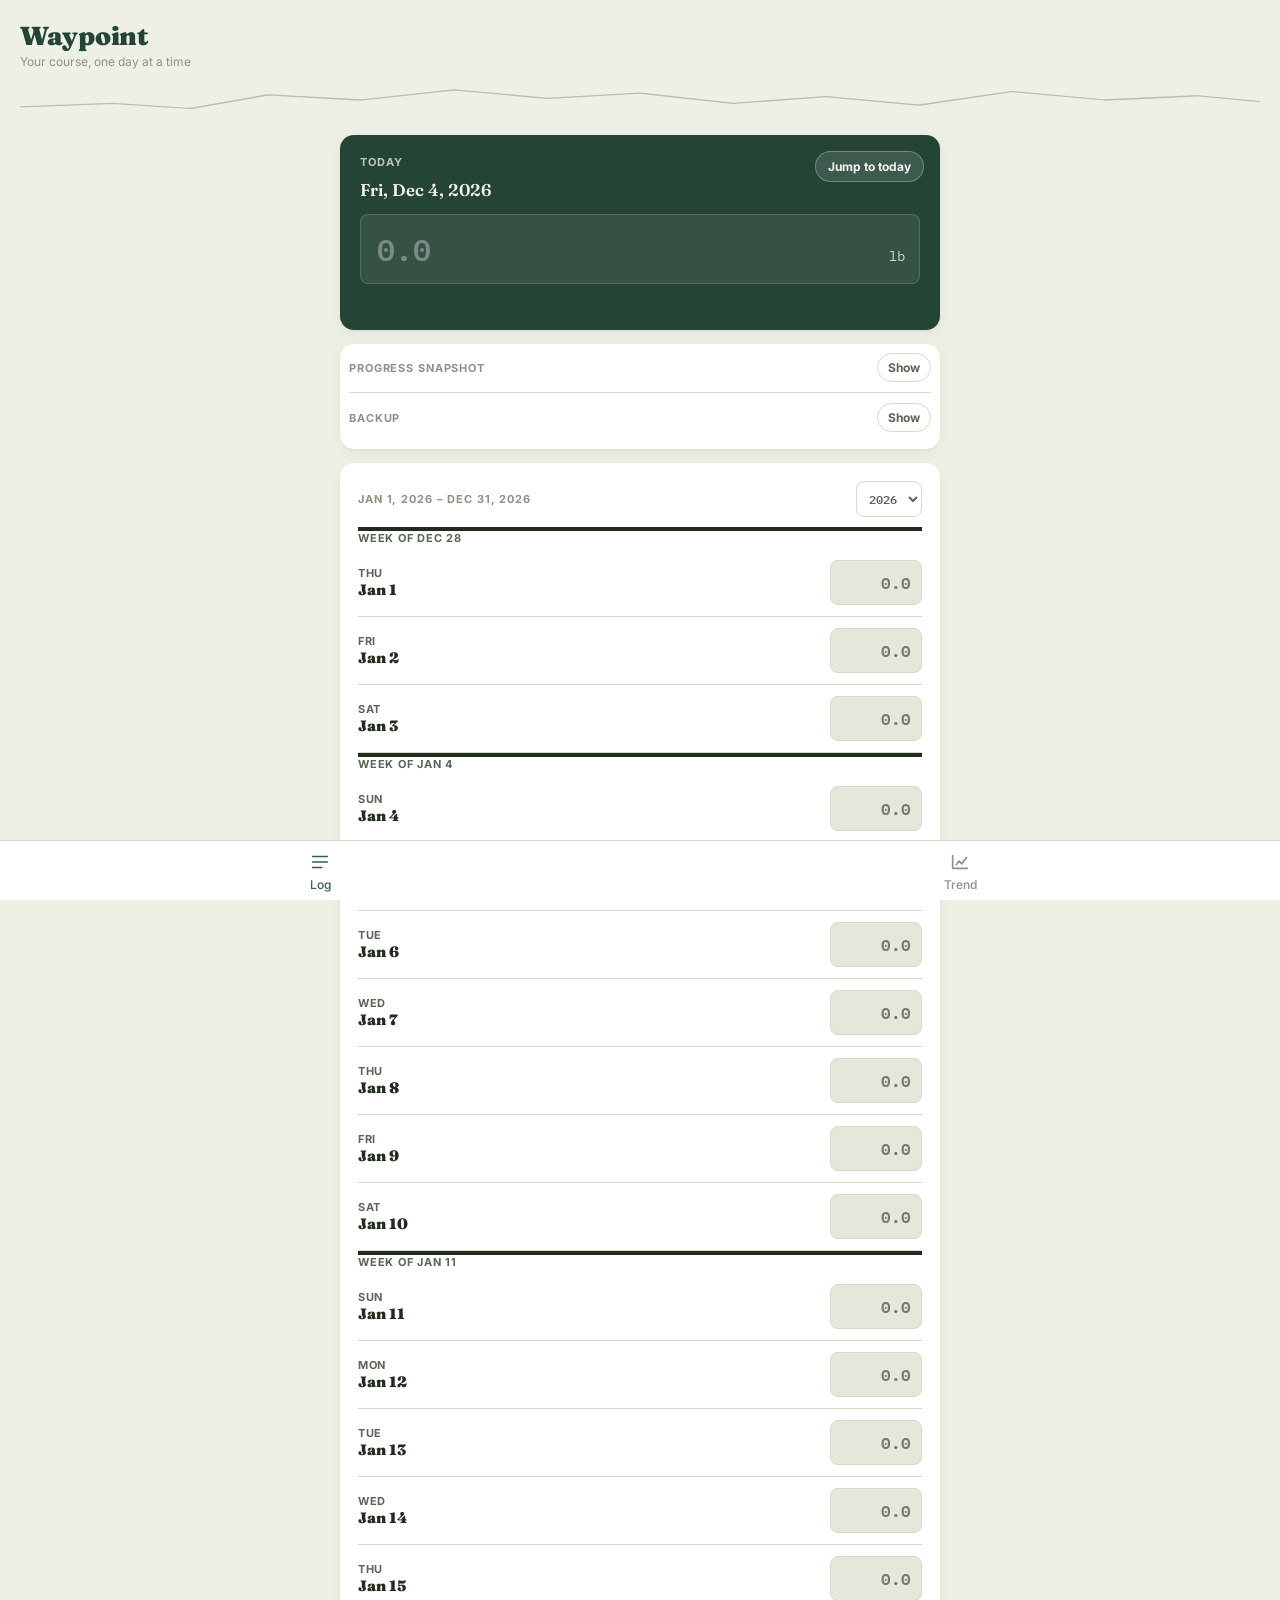
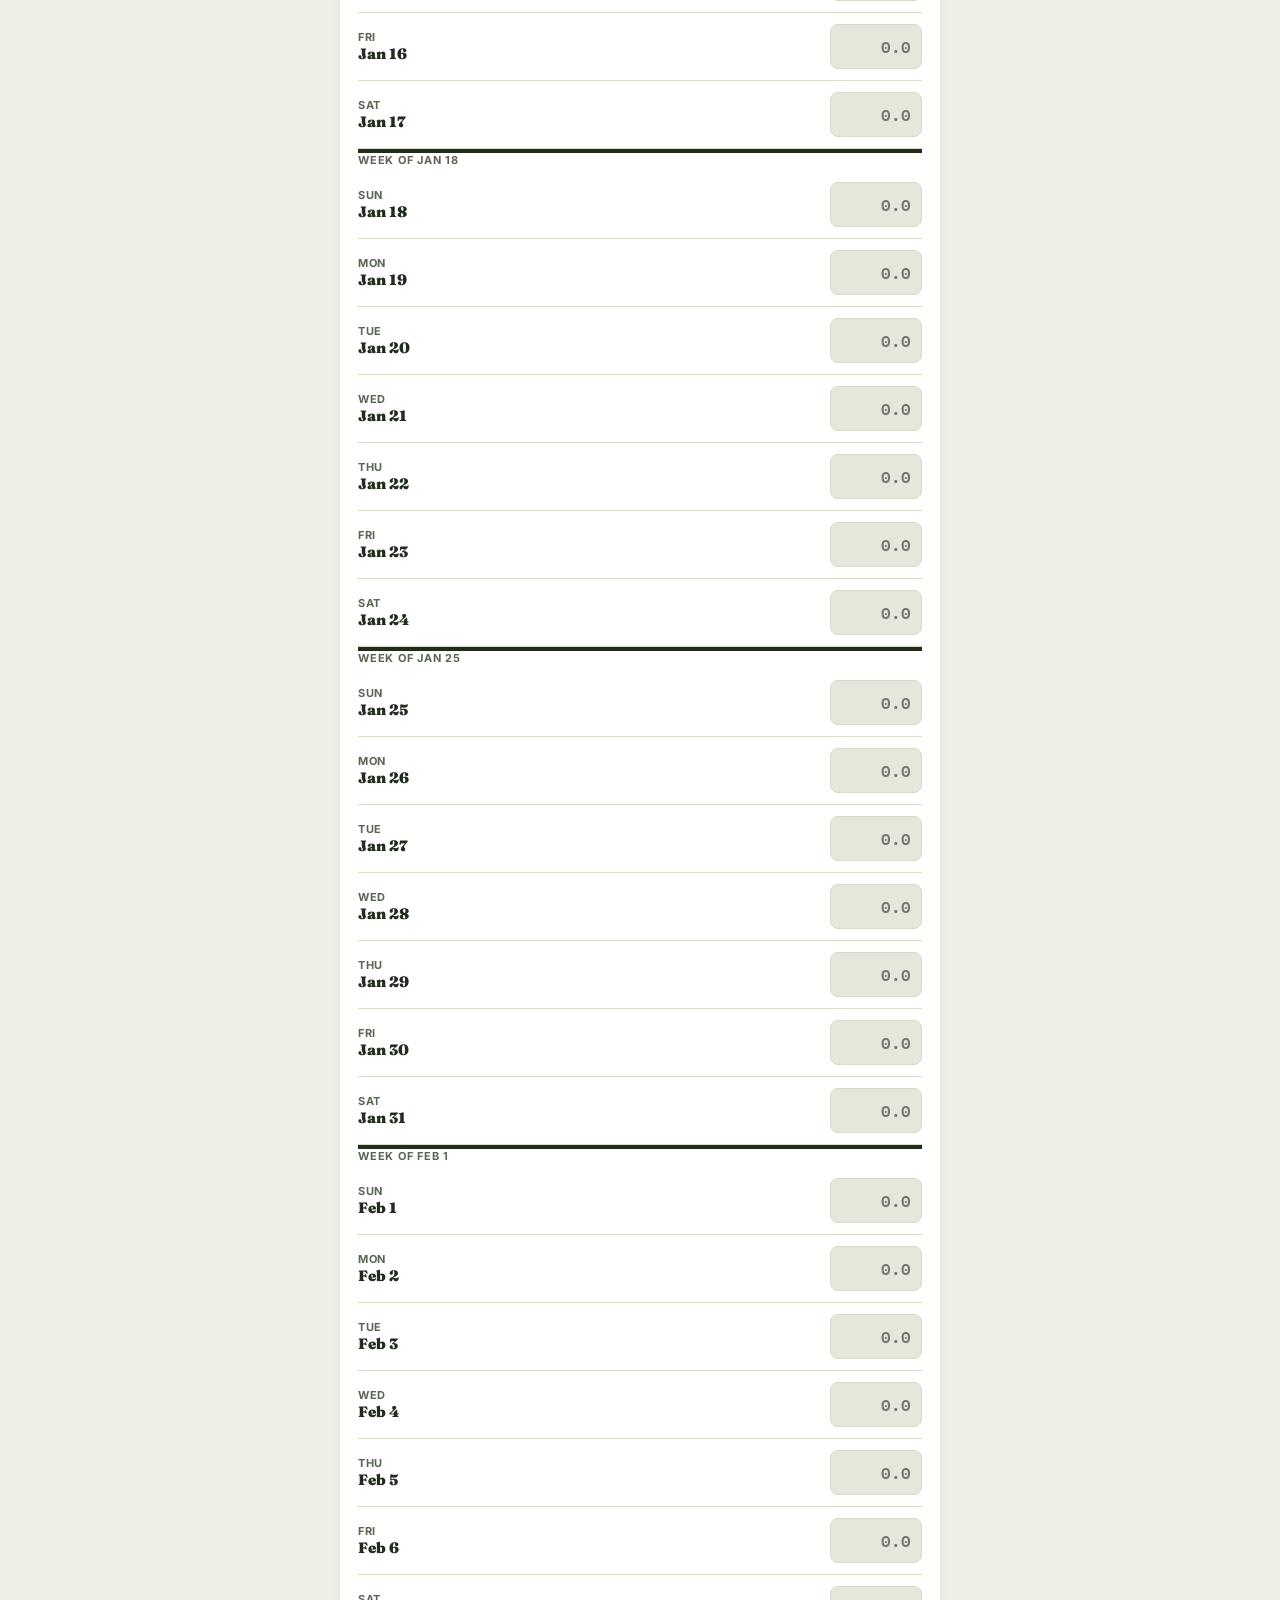
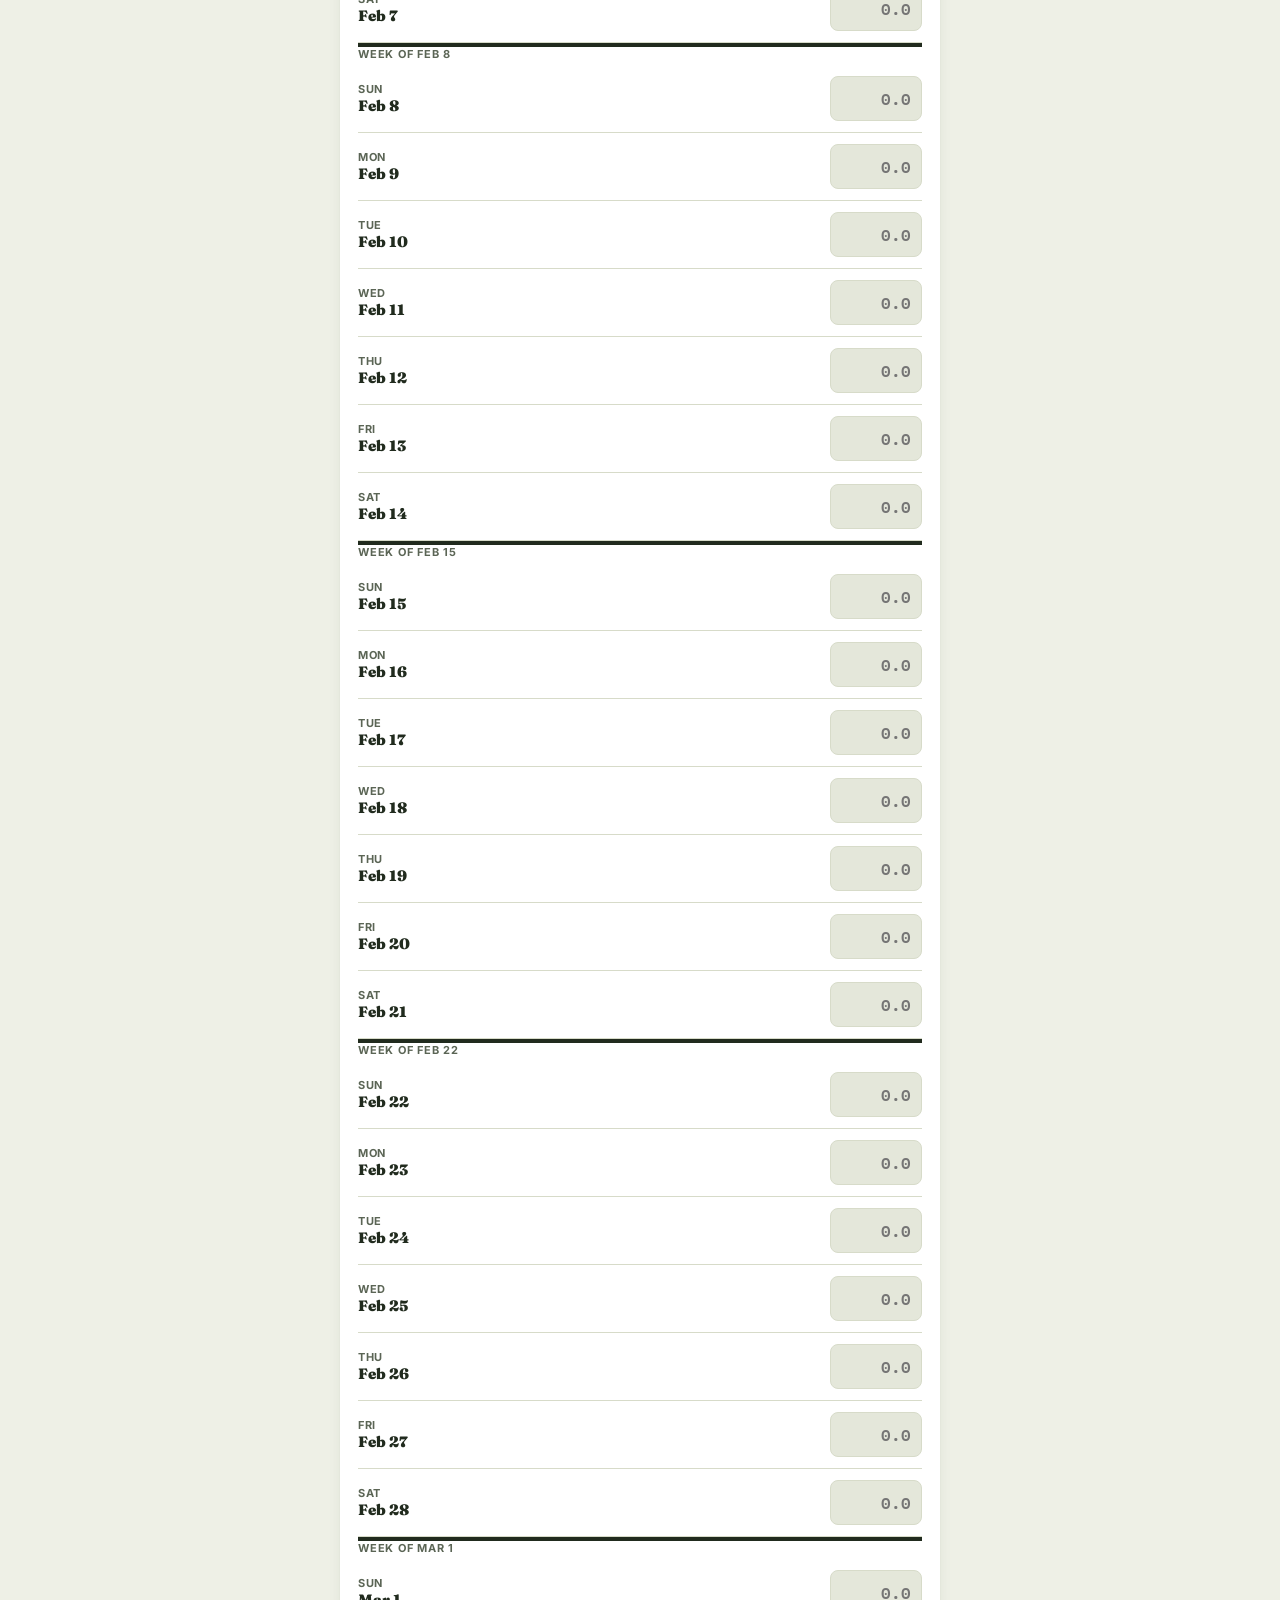
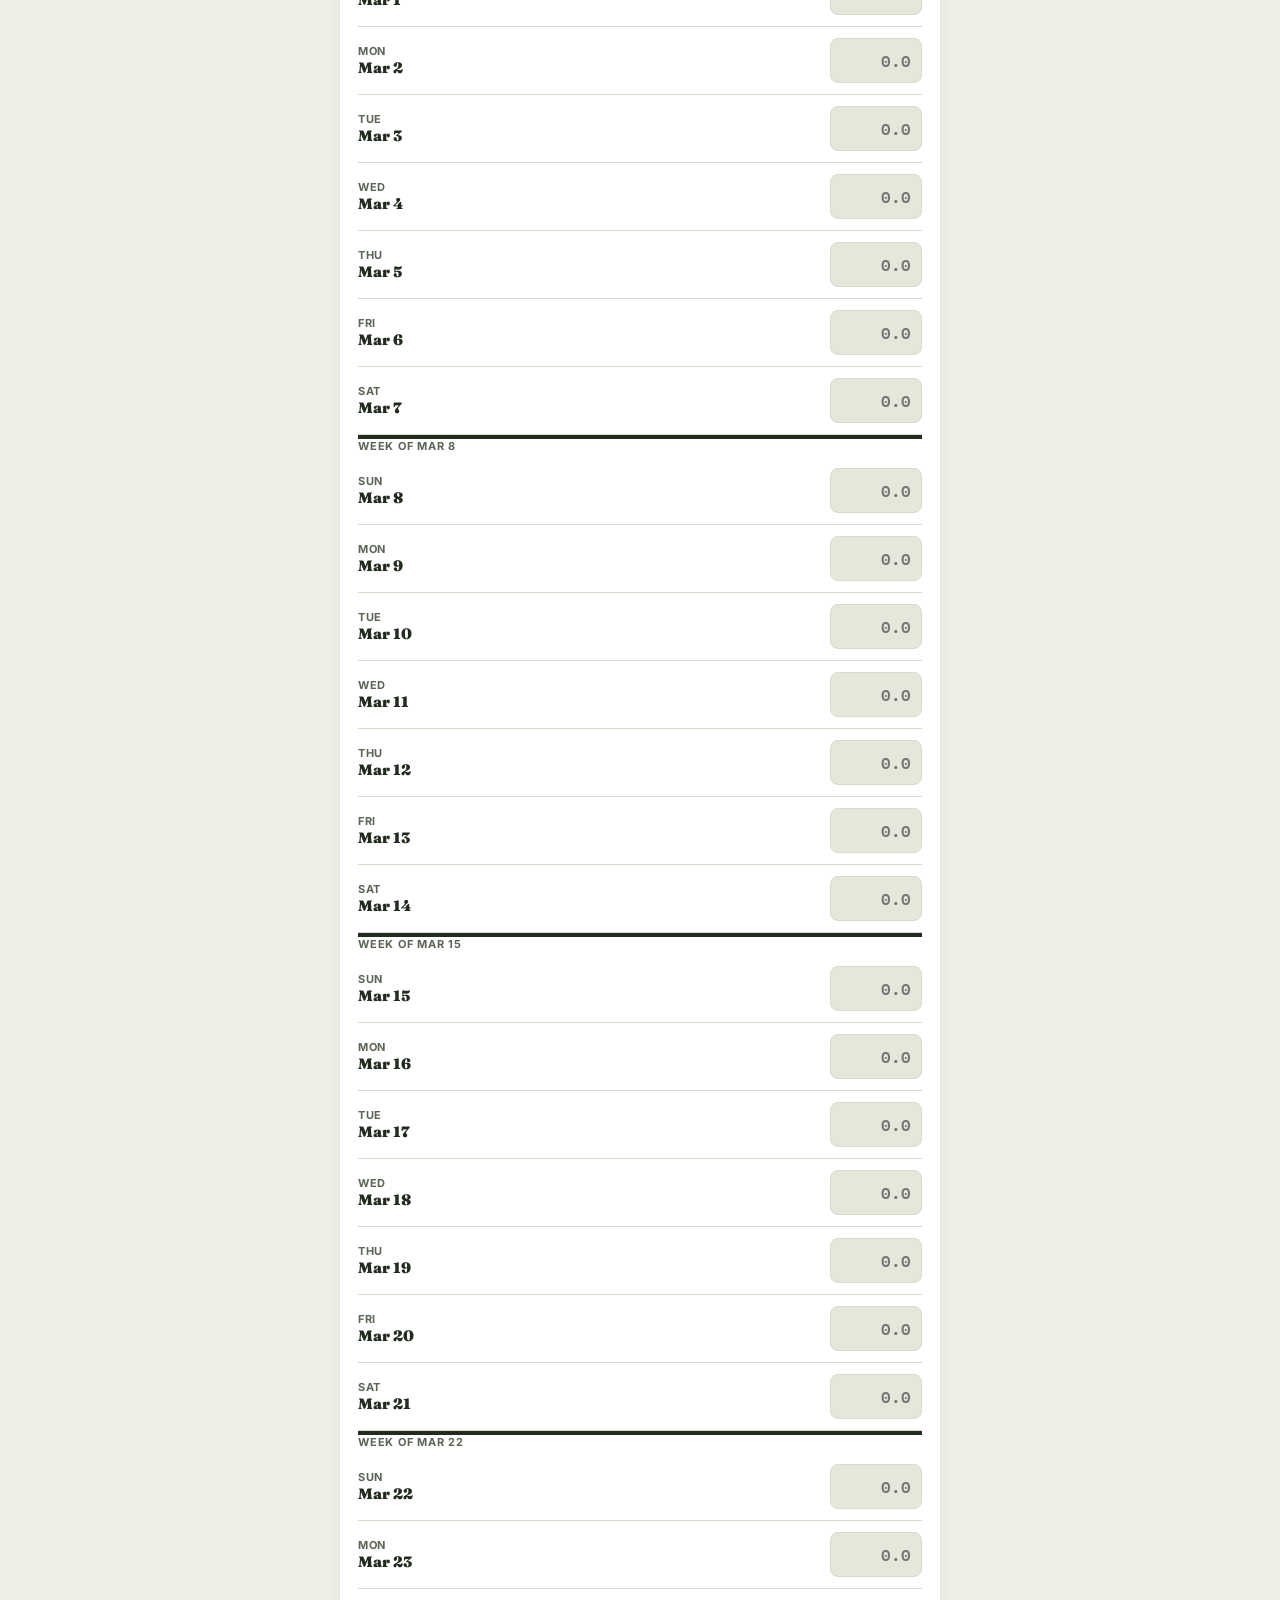
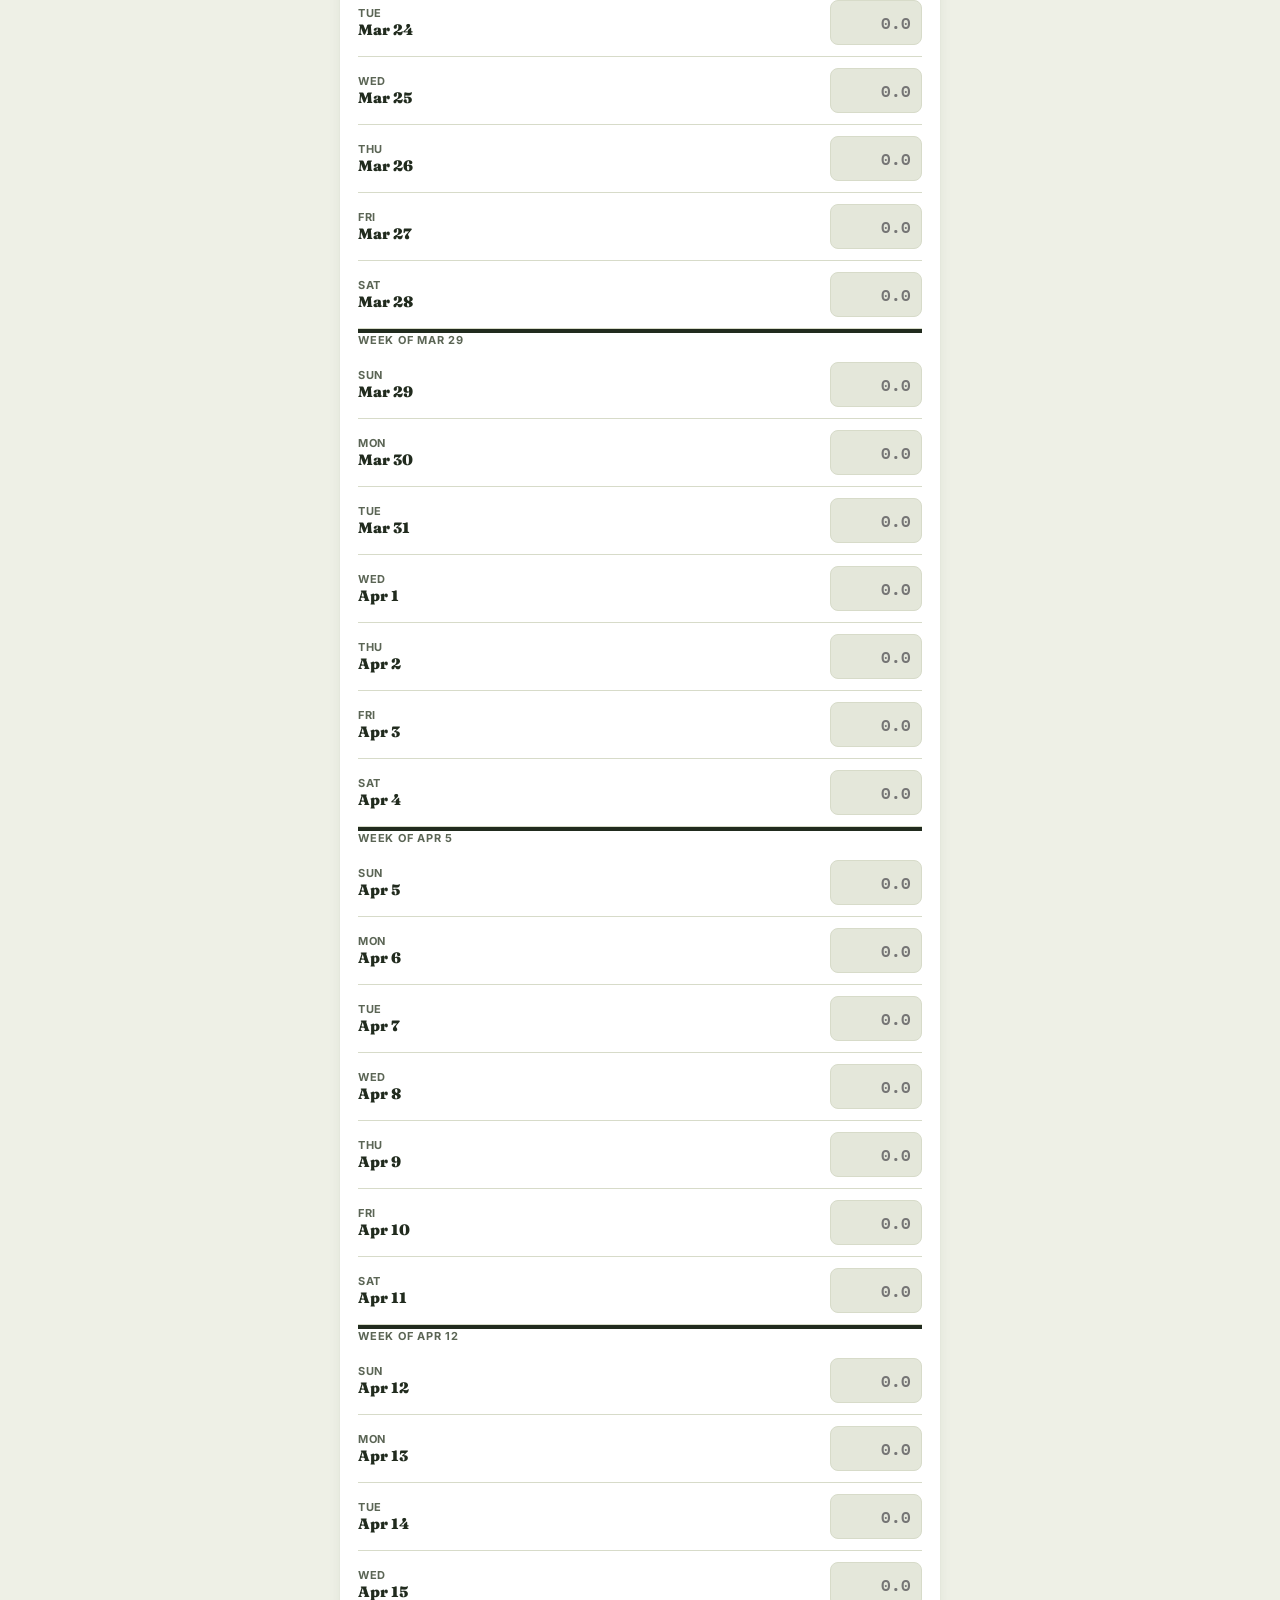
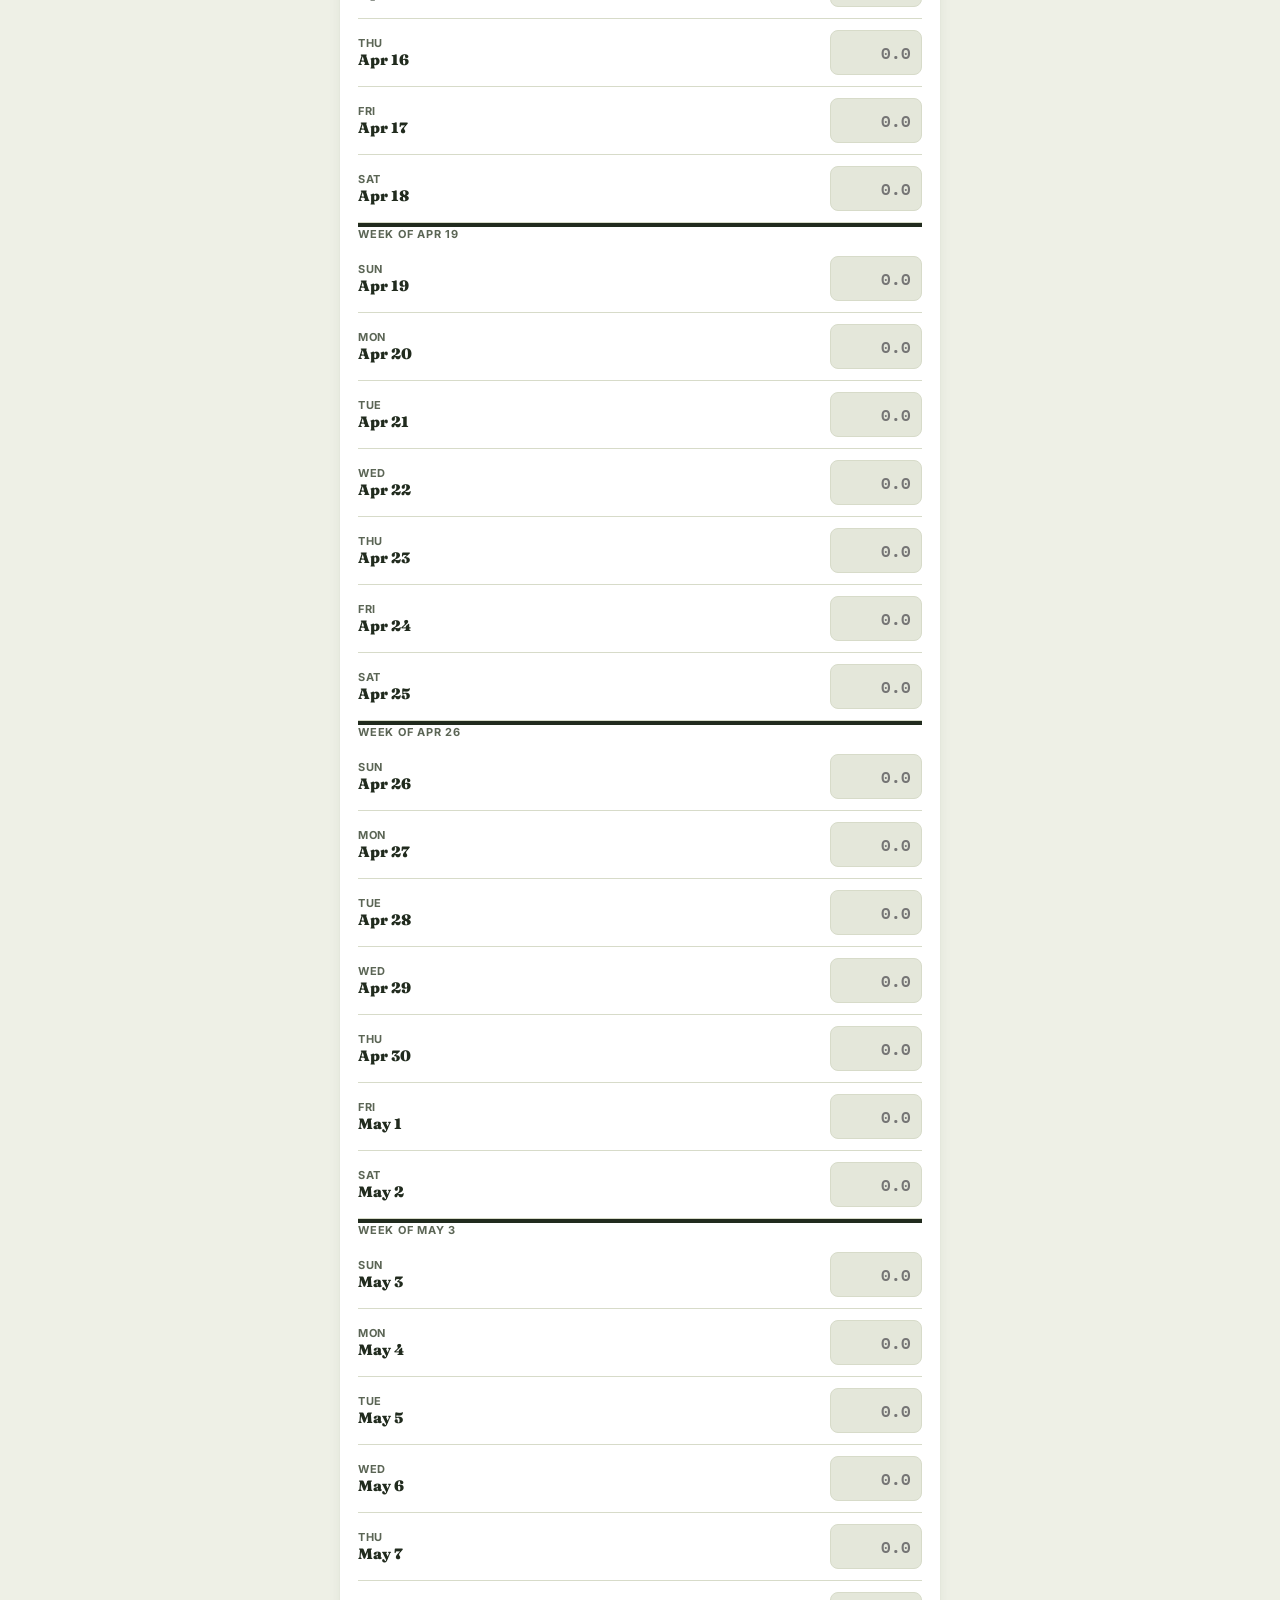
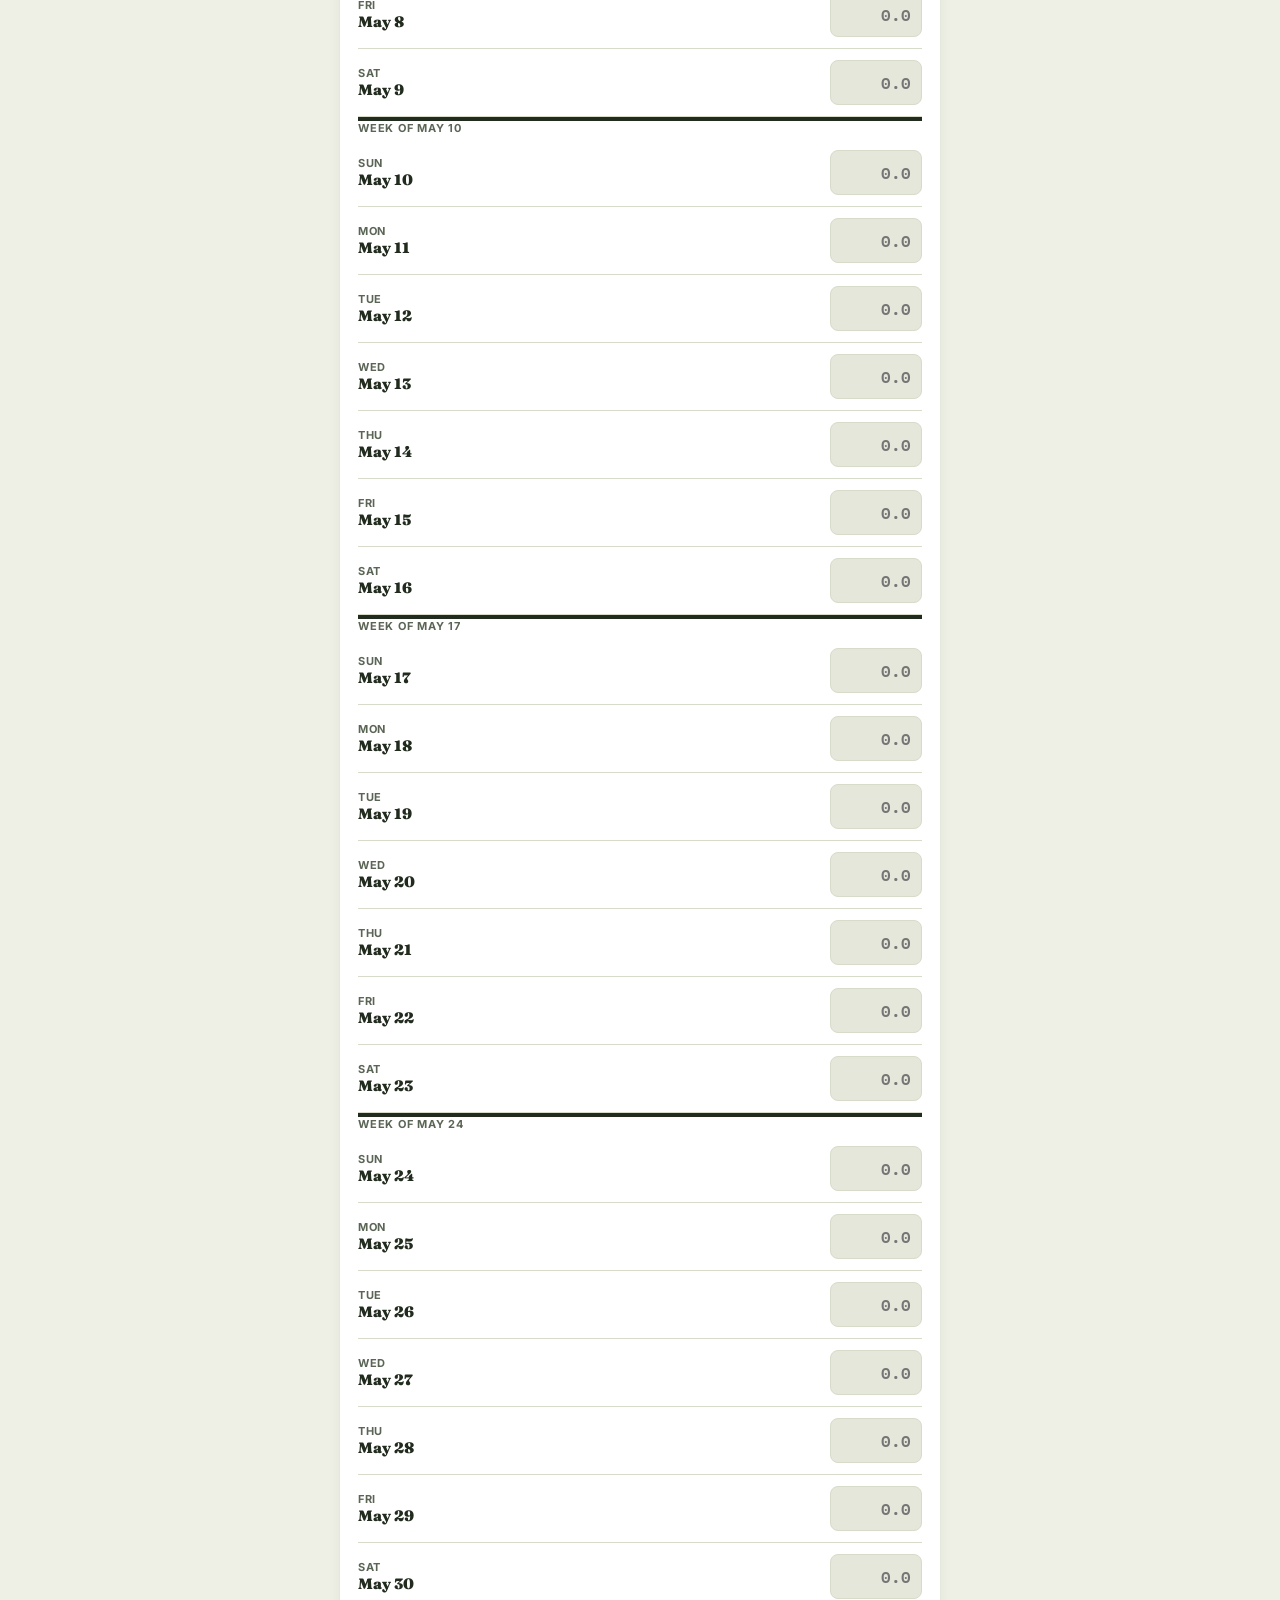
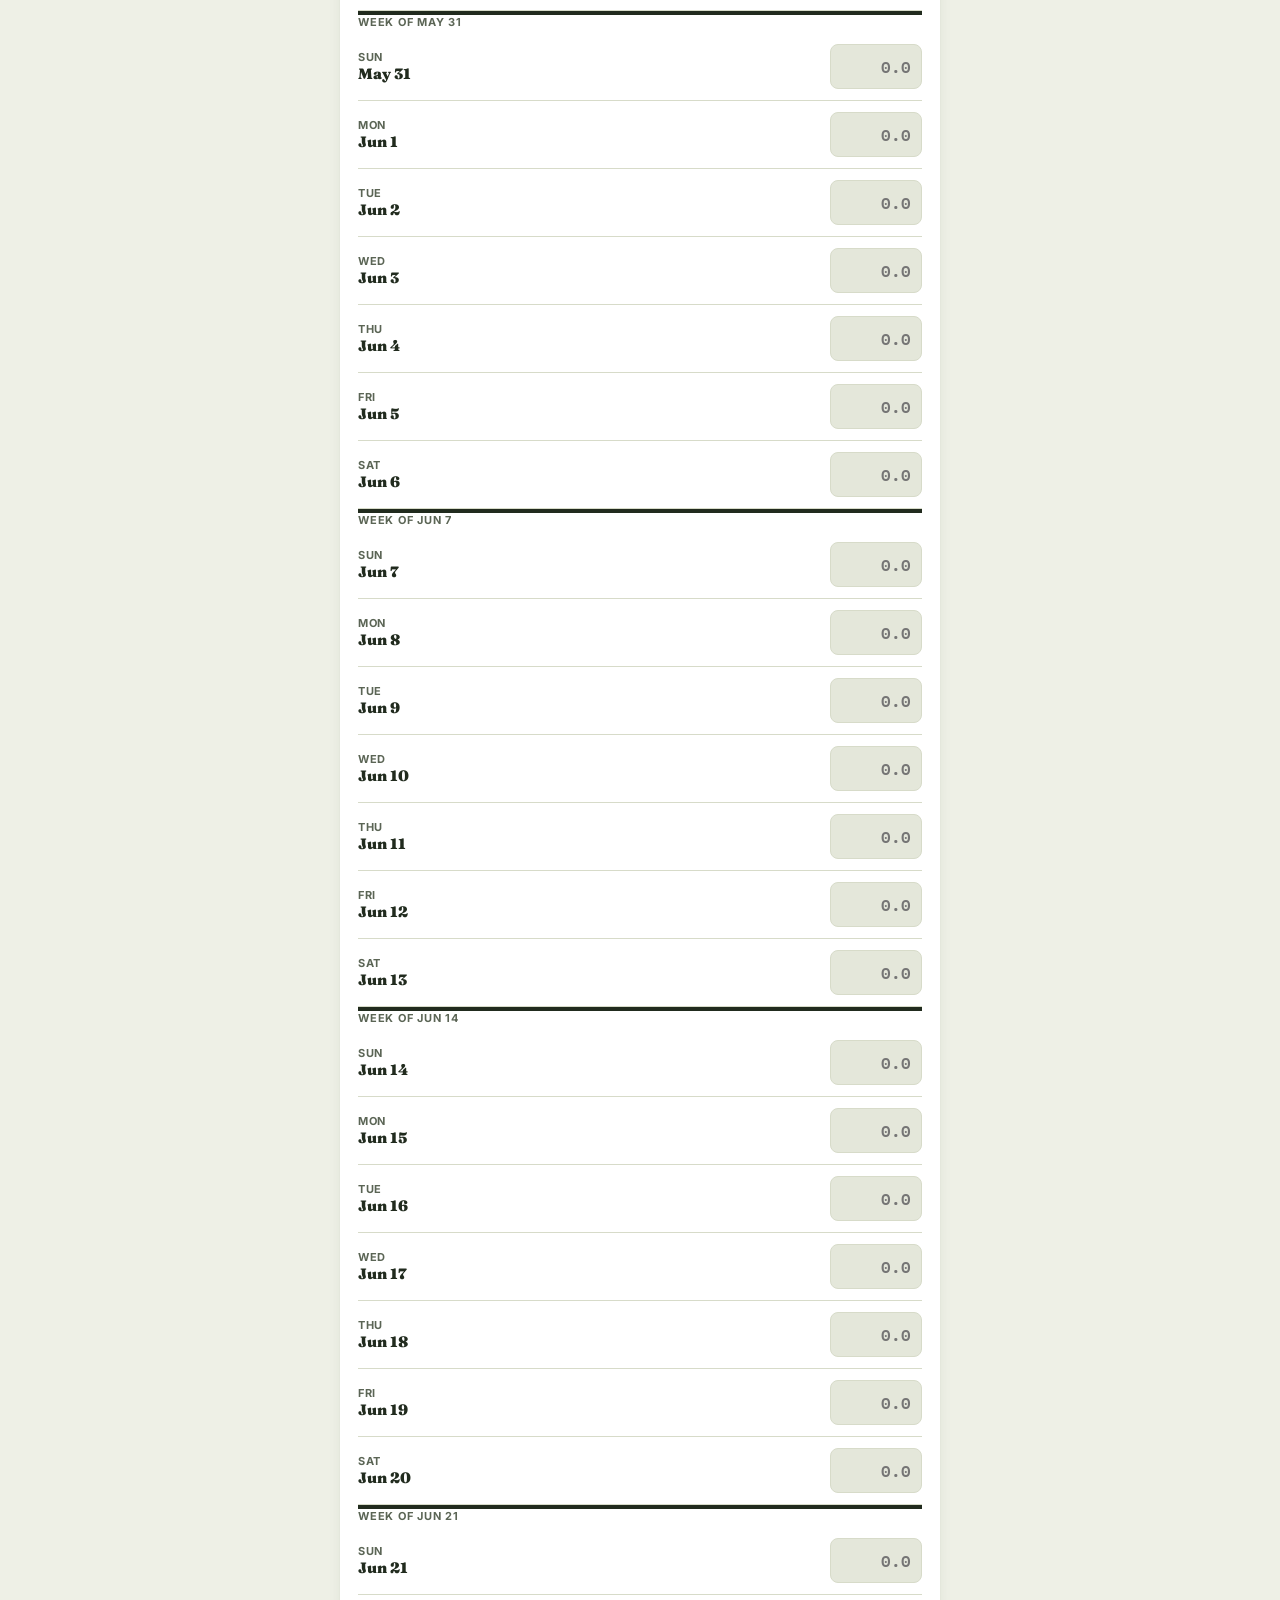
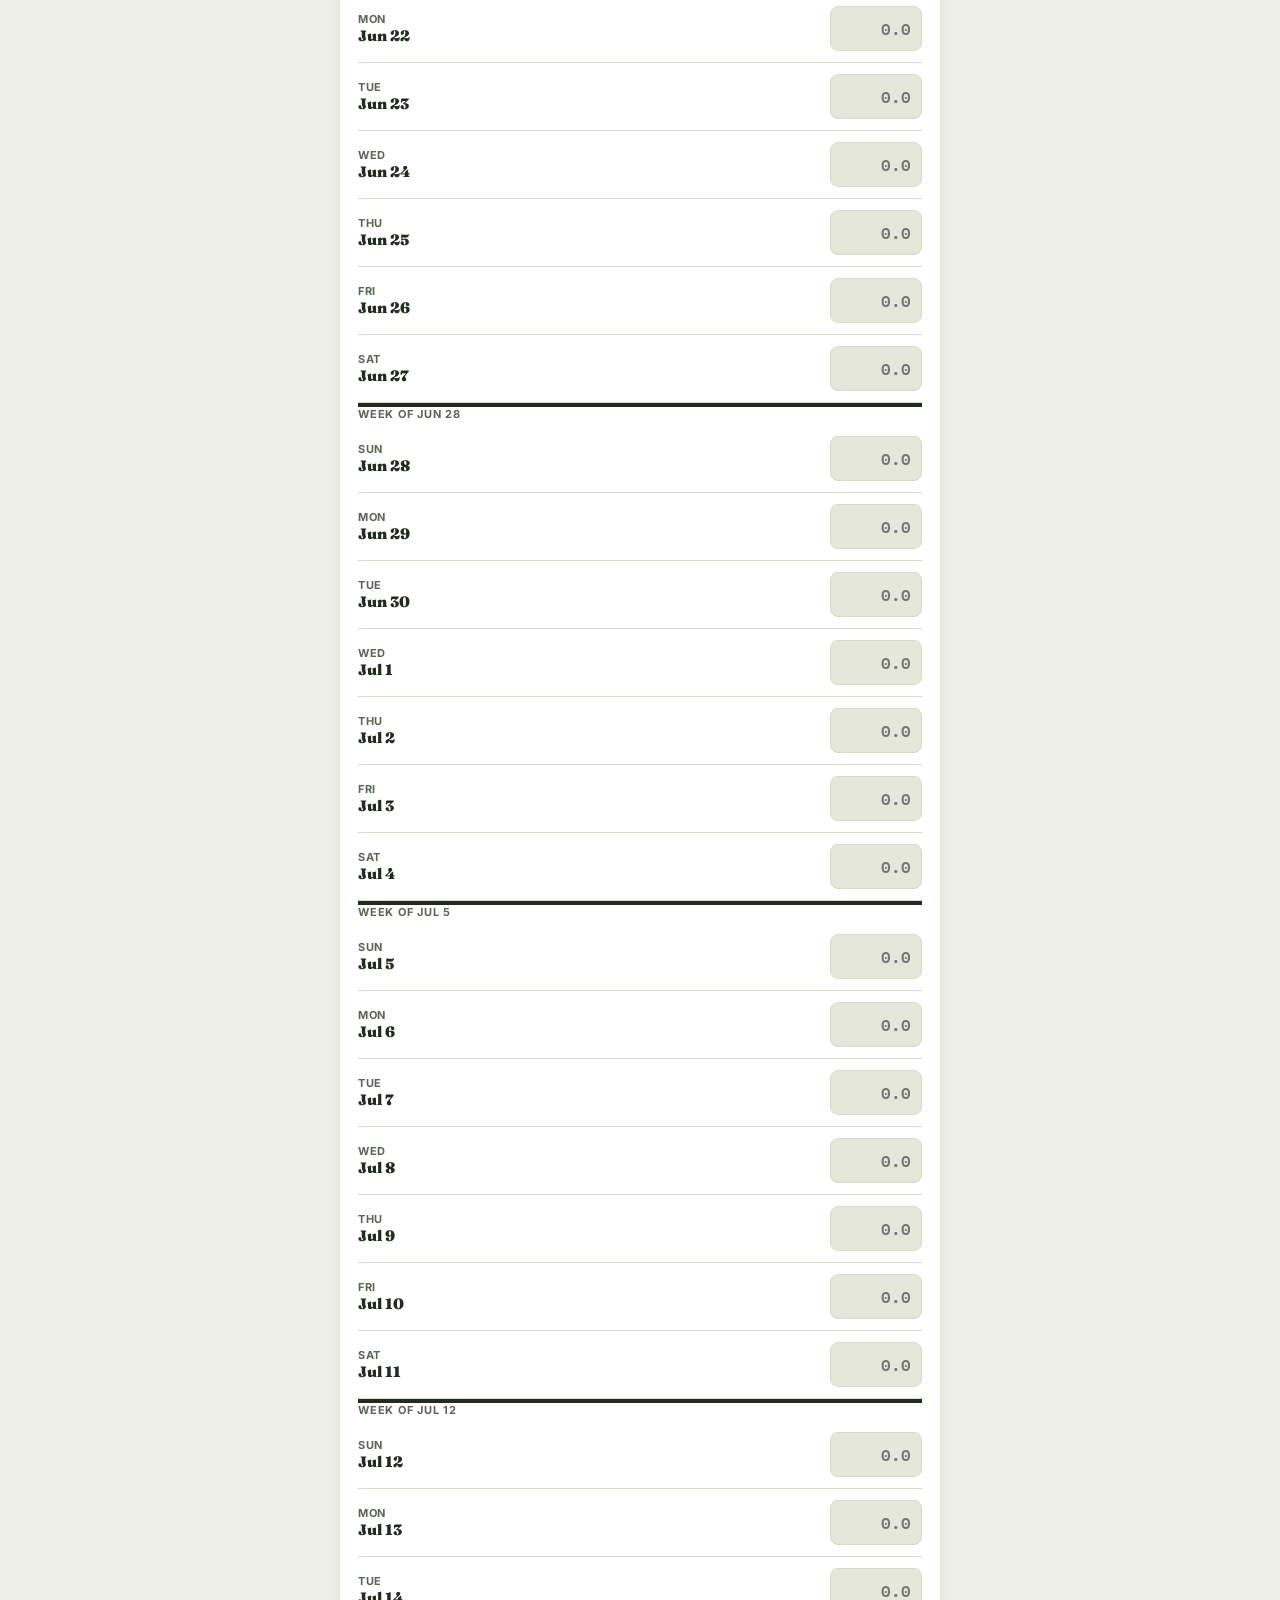
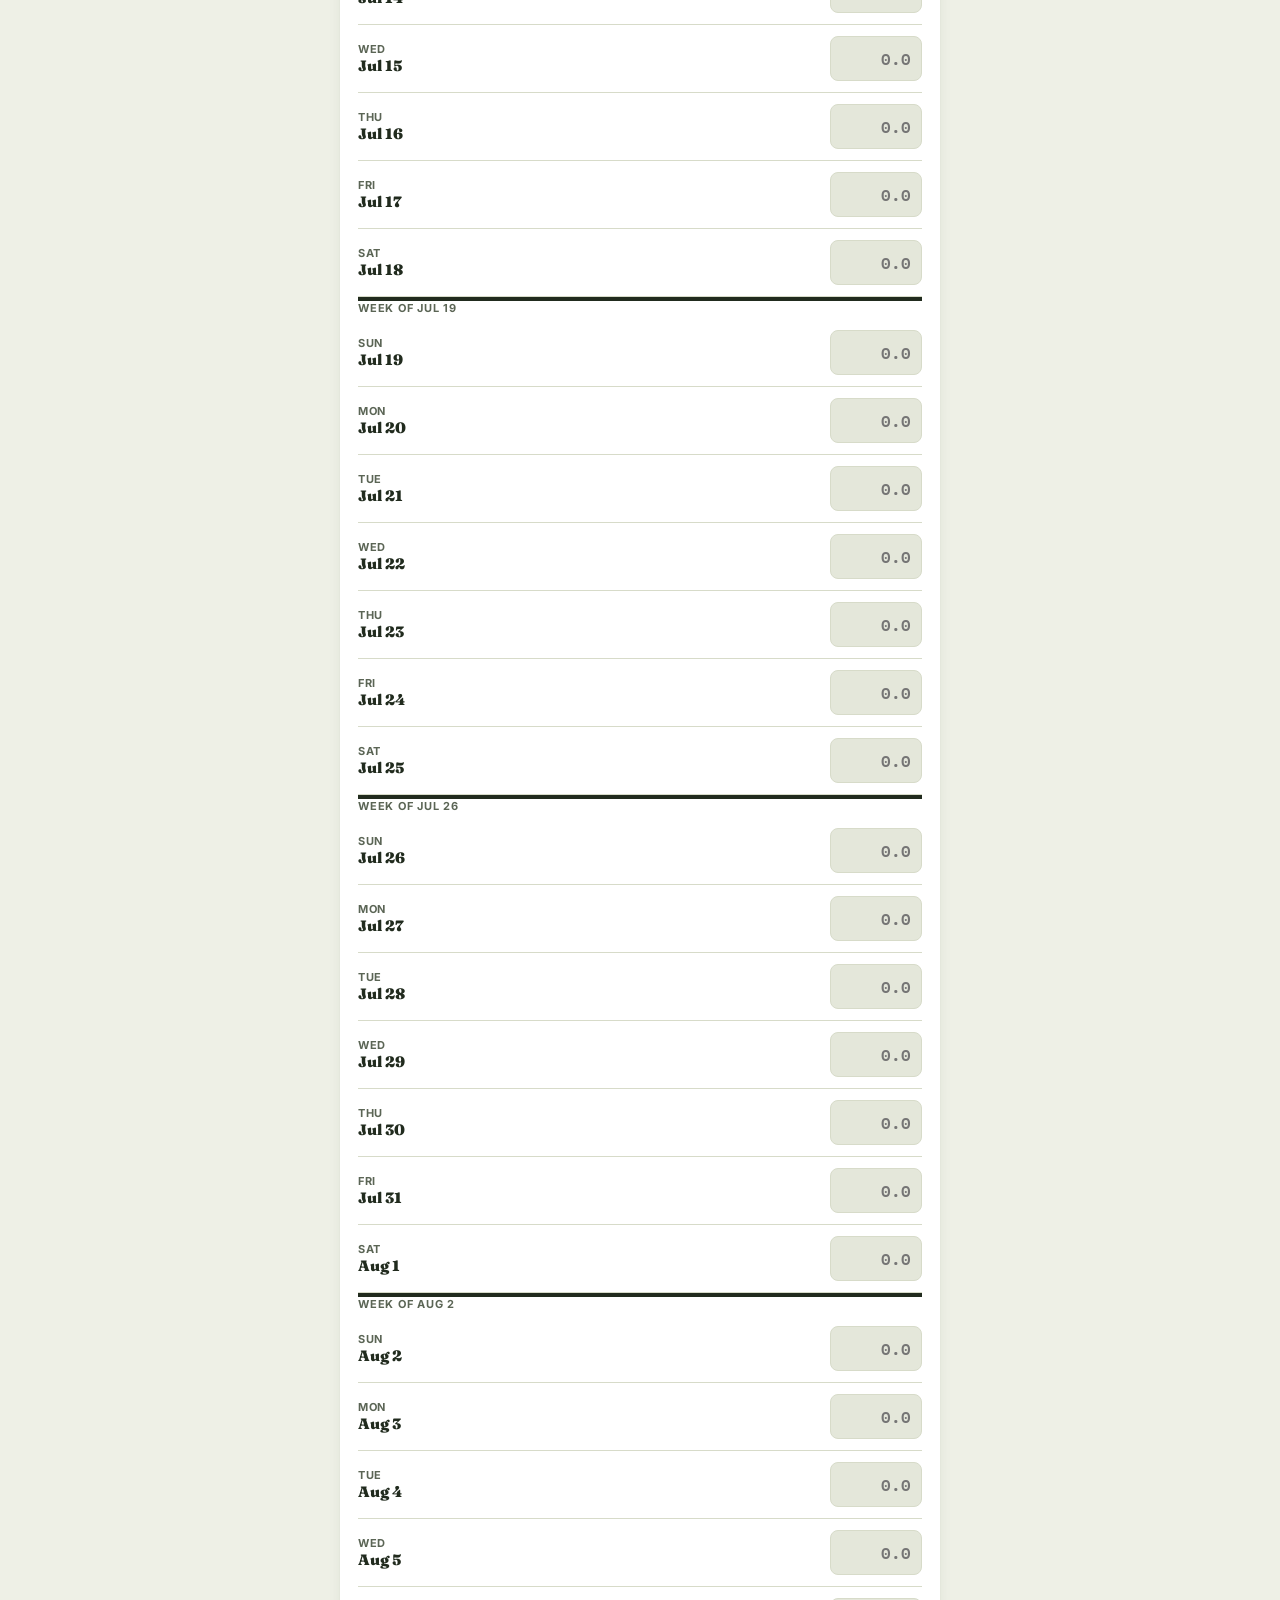
<file: index.html>
<!DOCTYPE html>
<html lang="en">
<head>
<meta charset="UTF-8">
<meta name="viewport" content="width=device-width, initial-scale=1, viewport-fit=cover">
<meta name="theme-color" content="#33604c">
<title>Waypoint — Log</title>
<link rel="manifest" href="manifest.json">
<link rel="icon" href="icons/icon-192.png">
<link rel="apple-touch-icon" href="icons/icon-192.png">
<link rel="stylesheet" href="css/style.css">
</head>
<body class="log-page">

<header class="app-header">
  <div class="app-header__top">
    <div>
      <h1 class="app-name">Waypoint</h1>
      <p class="app-tagline">Your course, one day at a time</p>
    </div>
    <button type="button" class="install-btn" data-install-app hidden>Install App</button>
  </div>
  <svg class="horizon" viewBox="0 0 400 40" preserveAspectRatio="none" aria-hidden="true">
    <polyline points="0,28 30,24 55,30 80,14 110,20 140,8 170,18 200,12 230,24 260,16 290,26 320,10 350,20 380,15 400,22"
      fill="none" stroke="currentColor" stroke-width="1.5" stroke-linecap="round" stroke-linejoin="round" />
  </svg>
</header>

<main class="main-log">
  <section class="today-card" aria-labelledby="today-label">
    <button type="button" class="jump-today-btn" id="jump-today-btn" aria-label="Jump to today in the list below">Jump to today</button>
    <p class="section-label" id="today-label">Today</p>
    <p class="today-date" id="today-date-display"></p>
    <div class="weight-input-row">
      <input type="number" id="today-input" inputmode="decimal" step="0.1" placeholder="0.0" aria-label="Today's weight in pounds">
      <span class="unit">lb</span>
    </div>
    <p class="save-hint" id="today-hint" aria-live="polite"></p>
  </section>

  <section class="card card-compact" aria-labelledby="progress-label" style="margin-top:14px;">
    <div class="section-head">
      <p class="section-label" id="progress-label">Progress snapshot</p>
      <button type="button" class="panel-toggle" id="progress-toggle" aria-expanded="false" aria-controls="progress-panel">Show</button>
    </div>
    <div id="progress-panel" hidden>
      <div class="stat-row stat-row--tight">
        <div class="stat">
          <div class="stat__label">Start</div>
          <div class="stat__value" id="goal-stat-start">—</div>
        </div>
        <div class="stat">
          <div class="stat__label">Latest</div>
          <div class="stat__value" id="goal-stat-latest">—</div>
        </div>
        <div class="stat">
          <div class="stat__label">Total change</div>
          <div class="stat__value" id="goal-stat-change">—</div>
        </div>
        <div class="stat">
          <div class="stat__label">To goal</div>
          <div class="stat__value" id="goal-stat-to-goal">—</div>
        </div>
      </div>

      <label class="field-label" for="goal-input">Goal weight (optional)</label>
      <div class="inline-input-row">
        <input type="number" id="goal-input" inputmode="decimal" step="0.1" placeholder="e.g. 185.0" aria-label="Goal weight in pounds">
        <span class="unit">lb</span>
      </div>
      <p class="save-hint save-hint--card" id="goal-hint">Leave blank to track without a goal.</p>
    </div>

    <hr class="section-divider" aria-hidden="true">

    <div class="section-head">
      <p class="section-label" id="backup-label">Backup</p>
      <button type="button" class="panel-toggle" id="backup-toggle" aria-expanded="false" aria-controls="backup-panel">Show</button>
    </div>
    <div id="backup-panel" hidden>
      <div class="action-row">
        <button type="button" class="action-btn" id="export-data-btn">Export data</button>
        <button type="button" class="action-btn" id="import-data-btn">Import data</button>
        <input type="file" id="import-data-file" accept="application/json" hidden>
      </div>
      <p class="save-hint save-hint--card">Optional: export/import your entries as JSON.</p>
    </div>
  </section>

  <section class="card log-days-card" aria-labelledby="year-label" style="margin-top:14px;">
    <div class="section-head section-head--year">
      <p class="section-label" id="year-label"></p>
      <label for="year-select" class="visually-hidden">Select year</label>
      <select id="year-select" class="year-select" aria-label="Select log year"></select>
    </div>
    <ul class="day-list" id="day-list"></ul>
  </section>
</main>

<nav class="tabbar" aria-label="Sections">
  <a href="index.html" aria-current="page">
    <svg viewBox="0 0 24 24" fill="none" stroke="currentColor" stroke-width="1.8" stroke-linecap="round" stroke-linejoin="round"><path d="M4 6h16M4 12h16M4 18h10"/></svg>
    Log
  </a>
  <a href="chart.html">
    <svg viewBox="0 0 24 24" fill="none" stroke="currentColor" stroke-width="1.8" stroke-linecap="round" stroke-linejoin="round"><path d="M4 19V5m0 14h16M8 15l3-4 3 3 5-7"/></svg>
    Trend
  </a>
</nav>

<div class="toast" id="toast" role="status"></div>

<script src="vendor/dexie.min.js"></script>
<script src="js/db.js"></script>
<script src="js/install.js"></script>
<script src="js/log.js"></script>
</body>
</html>
</file>
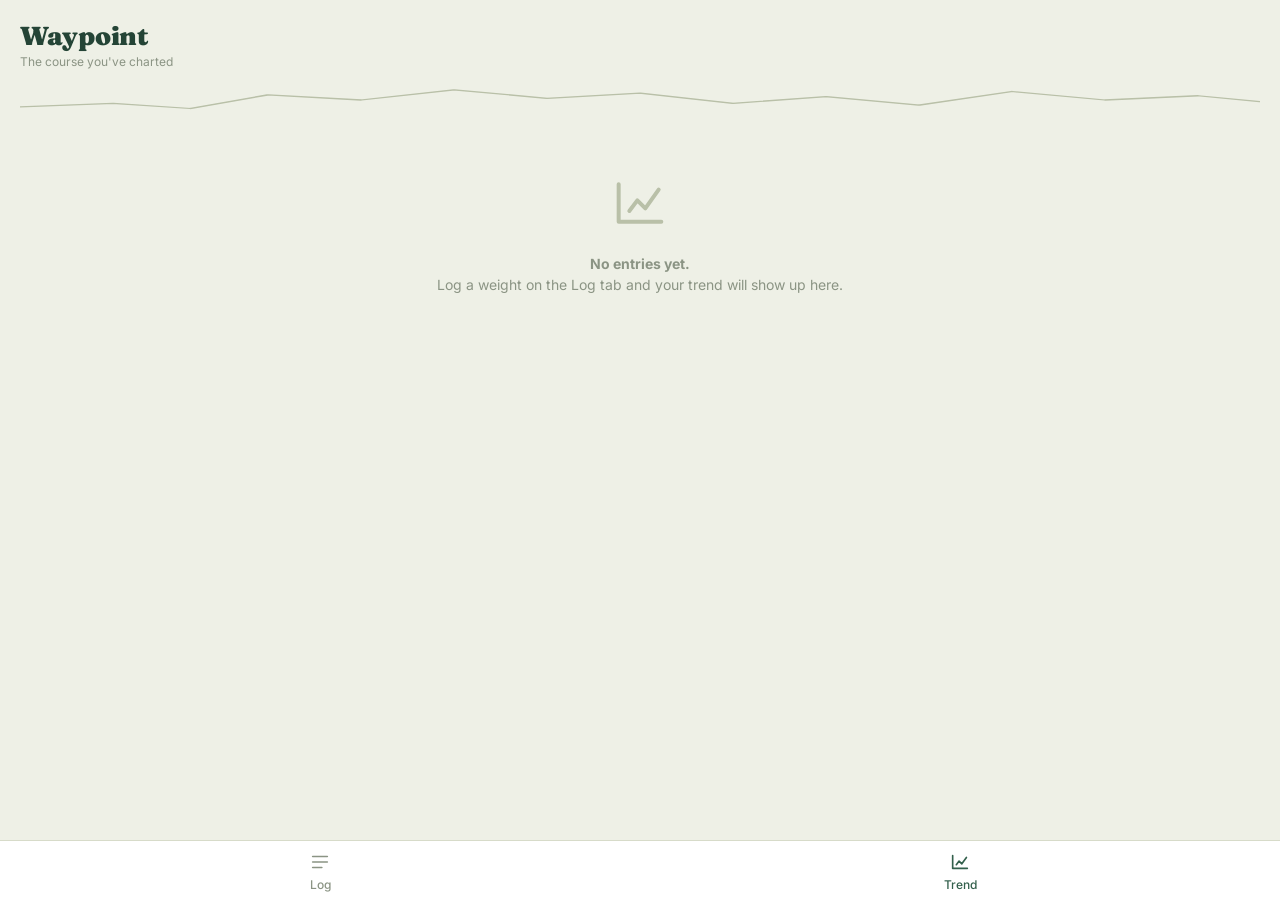
<file: chart.html>
<!DOCTYPE html>
<html lang="en">
<head>
<meta charset="UTF-8">
<meta name="viewport" content="width=device-width, initial-scale=1, viewport-fit=cover">
<meta name="theme-color" content="#33604c">
<title>Waypoint — Trend</title>
<link rel="manifest" href="manifest.json">
<link rel="icon" href="icons/icon-192.png">
<link rel="apple-touch-icon" href="icons/icon-192.png">
<link rel="stylesheet" href="css/style.css">
</head>
<body>

<header class="app-header">
  <div class="app-header__top">
    <div>
      <h1 class="app-name">Waypoint</h1>
      <p class="app-tagline">The course you've charted</p>
    </div>
    <button type="button" class="install-btn" data-install-app hidden>Install App</button>
  </div>
  <svg class="horizon" viewBox="0 0 400 40" preserveAspectRatio="none" aria-hidden="true">
    <polyline points="0,28 30,24 55,30 80,14 110,20 140,8 170,18 200,12 230,24 260,16 290,26 320,10 350,20 380,15 400,22"
      fill="none" stroke="currentColor" stroke-width="1.5" stroke-linecap="round" stroke-linejoin="round" />
  </svg>
</header>

<main>
  <div id="chart-section">
    <div class="range-tabs" id="range-tabs" role="tablist" aria-label="Weeks shown">
      <button type="button" data-range="8" aria-pressed="true">8 wks</button>
      <button type="button" data-range="26" aria-pressed="false">26 wks</button>
      <button type="button" data-range="all" aria-pressed="false">All</button>
      <button type="button" id="smooth-toggle" aria-pressed="false">Smoothing</button>
    </div>

    <section class="card">
      <div class="chart-wrap">
        <canvas id="trend-canvas" role="img" aria-label="Line chart of weekly average weight over time"></canvas>
      </div>
      <div class="stat-row">
        <div class="stat">
          <div class="stat__label">Latest week</div>
          <div class="stat__value" id="stat-latest">—</div>
        </div>
        <div class="stat">
          <div class="stat__label">Vs. prior wk</div>
          <div class="stat__value" id="stat-change">—</div>
        </div>
        <div class="stat">
          <div class="stat__label">Avg (shown)</div>
          <div class="stat__value" id="stat-avg">—</div>
        </div>
      </div>
    </section>

    <section class="card" style="margin-top:14px;">
      <p class="section-label">Weekly log (Sun–Sat)</p>
      <ul class="weekly-list" id="weekly-list"></ul>
    </section>
  </div>

  <div class="empty-state" id="empty-state" hidden>
    <svg viewBox="0 0 24 24" fill="none" stroke="currentColor" stroke-width="1.5" stroke-linecap="round" stroke-linejoin="round"><path d="M4 19V5m0 14h16M8 15l3-4 3 3 5-7"/></svg>
    <p><strong>No entries yet.</strong></p>
    <p>Log a weight on the Log tab and your trend will show up here.</p>
  </div>
</main>

<nav class="tabbar" aria-label="Sections">
  <a href="index.html">
    <svg viewBox="0 0 24 24" fill="none" stroke="currentColor" stroke-width="1.8" stroke-linecap="round" stroke-linejoin="round"><path d="M4 6h16M4 12h16M4 18h10"/></svg>
    Log
  </a>
  <a href="chart.html" aria-current="page">
    <svg viewBox="0 0 24 24" fill="none" stroke="currentColor" stroke-width="1.8" stroke-linecap="round" stroke-linejoin="round"><path d="M4 19V5m0 14h16M8 15l3-4 3 3 5-7"/></svg>
    Trend
  </a>
</nav>

<script src="vendor/dexie.min.js"></script>
<script src="vendor/chart.umd.min.js"></script>
<script src="js/db.js"></script>
<script src="js/install.js"></script>
<script src="js/chart.js"></script>
</body>
</html>
</file>
<file: css/style.css>
@import url('fonts.css');

:root {
  --bg: #eef0e6;
  --surface: #ffffff;
  --surface-sunken: #e4e7da;
  --ink: #212b1e;
  --ink-soft: #5b6555;
  --ink-faint: #8b9484;
  --line: #d7dbc9;
  --line-strong: #b9c0a8;
  --pine: #33604c;
  --pine-deep: #244436;
  --rust: #a85327;
  --rust-soft: #f3e2d5;
  --moss: #3f7a5e;
  --moss-soft: #dfeee5;
  --focus: #1f4fd8;
  --radius: 14px;
  --radius-sm: 8px;
  --shadow: 0 1px 2px rgba(33, 43, 30, 0.06), 0 4px 14px rgba(33, 43, 30, 0.06);
  --safe-top: env(safe-area-inset-top, 0px);
  --safe-bottom: env(safe-area-inset-bottom, 0px);
}

* { box-sizing: border-box; }

html, body {
  margin: 0;
  padding: 0;
  background: var(--bg);
  color: var(--ink);
  font-family: 'Inter', system-ui, sans-serif;
  -webkit-tap-highlight-color: transparent;
  overscroll-behavior-y: none;
}

body {
  min-height: 100vh;
  min-height: 100dvh;
  display: flex;
  flex-direction: column;
  padding-bottom: calc(64px + var(--safe-bottom));
}

body.log-page {
  overflow-y: auto;
  overflow-x: hidden;
}

@media (prefers-reduced-motion: reduce) {
  * { animation-duration: 0.01ms !important; transition-duration: 0.01ms !important; }
}

a { color: inherit; }

.visually-hidden {
  position: absolute;
  width: 1px; height: 1px;
  padding: 0; margin: -1px;
  overflow: hidden;
  clip: rect(0,0,0,0);
  white-space: nowrap; border: 0;
}

:focus-visible {
  outline: 2px solid var(--focus);
  outline-offset: 2px;
  border-radius: 4px;
}

/* ---------- Header ---------- */

.app-header {
  padding: calc(20px + var(--safe-top)) 20px 0;
  background: var(--bg);
}

.app-header__top {
  display: flex;
  align-items: baseline;
  justify-content: space-between;
  gap: 12px;
}

.app-name {
  font-family: 'Fraunces', serif;
  font-weight: 900;
  font-size: 26px;
  letter-spacing: -0.01em;
  margin: 0;
  color: var(--pine-deep);
}

.app-tagline {
  font-size: 12px;
  color: var(--ink-faint);
  margin: 2px 0 0;
}

.install-btn {
  border: 1px solid var(--line-strong);
  background: var(--surface);
  color: var(--pine-deep);
  font-family: 'Inter', sans-serif;
  font-size: 12px;
  font-weight: 700;
  line-height: 1;
  padding: 8px 11px;
  border-radius: 999px;
  white-space: nowrap;
}

.install-btn:hover {
  background: var(--surface-sunken);
}

@media (max-width: 540px) {
  .install-btn {
    font-size: 11px;
    padding: 7px 9px;
  }
}

.horizon {
  display: block;
  width: 100%;
  height: 34px;
  margin-top: 14px;
  color: var(--line-strong);
}

/* ---------- Bottom nav ---------- */

.tabbar {
  position: fixed;
  left: 0; right: 0; bottom: 0;
  display: flex;
  background: var(--surface);
  border-top: 1px solid var(--line);
  padding-bottom: var(--safe-bottom);
  z-index: 10;
}

.tabbar a {
  flex: 1;
  display: flex;
  flex-direction: column;
  align-items: center;
  gap: 4px;
  padding: 10px 0 8px;
  text-decoration: none;
  color: var(--ink-faint);
  font-size: 12px;
  font-weight: 500;
}

.tabbar a svg { width: 22px; height: 22px; }

.tabbar a[aria-current="page"] {
  color: var(--pine);
}

.tabbar a[aria-current="page"] svg {
  stroke: var(--pine);
}

/* ---------- Main ---------- */

main {
  flex: 1;
  min-height: 0;
  padding: 18px 20px 32px;
  max-width: 640px;
  width: 100%;
  margin: 0 auto;
}

.main-log {
  display: flex;
  flex-direction: column;
  min-height: 0;
}

.log-days-card {
  display: flex;
  flex-direction: column;
  min-height: 0;
}

.log-days-card .day-list {
  margin-bottom: 0;
}

/* ---------- Cards ---------- */

.card {
  background: var(--surface);
  border-radius: var(--radius);
  box-shadow: var(--shadow);
  padding: 18px;
}

.card-compact {
  padding: 9px;
}

.card + .card { margin-top: 14px; }

.section-label {
  font-size: 11px;
  text-transform: uppercase;
  letter-spacing: 0.08em;
  color: var(--ink-faint);
  font-weight: 700;
  margin: 0 0 10px;
}

.section-head {
  display: flex;
  align-items: center;
  justify-content: space-between;
  gap: 10px;
  margin-bottom: 8px;
}

.section-head .section-label {
  margin-bottom: 0;
}

.section-head--year {
  margin-bottom: 10px;
}

.year-select {
  border: 1px solid var(--line);
  background: var(--surface);
  color: var(--ink-soft);
  font-family: 'IBM Plex Mono', monospace;
  font-size: 12px;
  font-weight: 600;
  border-radius: 8px;
  padding: 6px 8px;
}

.panel-toggle {
  border: 1px solid var(--line);
  background: var(--surface);
  color: var(--ink-soft);
  font-family: 'Inter', sans-serif;
  font-size: 12px;
  font-weight: 700;
  padding: 6px 10px;
  border-radius: 999px;
}

.panel-toggle:hover {
  background: var(--surface-sunken);
}

.section-divider {
  border: 0;
  border-top: 1px solid var(--line);
  margin: 10px 0;
}

/* ---------- Today entry ---------- */

.today-card {
  position: relative;
  background: var(--pine-deep);
  color: #f3f5ec;
  border-radius: var(--radius);
  padding: 20px;
  box-shadow: var(--shadow);
}

.jump-today-btn {
  position: absolute;
  top: 16px;
  right: 16px;
  padding: 7px 12px;
  font-family: 'Inter', sans-serif;
  font-size: 12px;
  font-weight: 600;
  color: #f3f5ec;
  background: rgba(255,255,255,0.12);
  border: 1px solid rgba(255,255,255,0.28);
  border-radius: 999px;
  cursor: pointer;
  -webkit-tap-highlight-color: transparent;
}

.jump-today-btn:active {
  background: rgba(255,255,255,0.22);
}

/* Keep the quick-entry card visible while browsing the day list. */
body.log-page .today-card {
  position: sticky;
  top: calc(8px + var(--safe-top));
  z-index: 6;
}

.today-card .section-label { color: #b9cabc; }

.today-date {
  font-family: 'Fraunces', serif;
  font-weight: 600;
  font-size: 17px;
  margin: 0 0 14px;
}

.weight-input-row {
  display: flex;
  align-items: baseline;
  gap: 10px;
  background: rgba(255,255,255,0.08);
  border: 1px solid rgba(255,255,255,0.16);
  border-radius: var(--radius-sm);
  padding: 10px 14px;
}

.weight-input-row input[type="number"] {
  flex: 1;
  min-width: 0;
  background: transparent;
  border: none;
  color: #fdfdf9;
  font-family: 'IBM Plex Mono', monospace;
  font-size: 30px;
  font-weight: 600;
  -moz-appearance: textfield;
}

.weight-input-row input[type="number"]::-webkit-outer-spin-button,
.weight-input-row input[type="number"]::-webkit-inner-spin-button {
  -webkit-appearance: none;
  margin: 0;
}

.weight-input-row input::placeholder { color: rgba(253,253,249,0.35); }

.weight-input-row .unit {
  font-family: 'IBM Plex Mono', monospace;
  font-size: 14px;
  color: #cfd9c9;
}

.save-hint {
  font-size: 12px;
  color: #b9cabc;
  margin: 10px 2px 0;
  min-height: 16px;
}

.save-hint--card {
  color: var(--ink-faint);
  margin-top: 10px;
}

.field-label {
  display: block;
  font-size: 11px;
  text-transform: uppercase;
  letter-spacing: 0.07em;
  font-weight: 700;
  color: var(--ink-faint);
  margin-top: 12px;
  margin-bottom: 6px;
}

.inline-input-row {
  display: flex;
  align-items: center;
  gap: 8px;
  max-width: 220px;
}

.inline-input-row input[type="number"] {
  width: 100%;
  text-align: right;
  font-family: 'IBM Plex Mono', monospace;
  font-size: 16px;
  font-weight: 600;
  color: var(--ink);
  background: var(--surface-sunken);
  border: 1px solid var(--line);
  border-radius: var(--radius-sm);
  padding: 8px 10px;
  -moz-appearance: textfield;
}

.inline-input-row input[type="number"]::-webkit-outer-spin-button,
.inline-input-row input[type="number"]::-webkit-inner-spin-button {
  -webkit-appearance: none;
  margin: 0;
}

.inline-input-row .unit {
  font-family: 'IBM Plex Mono', monospace;
  font-size: 13px;
  color: var(--ink-faint);
}

.action-row {
  display: flex;
  gap: 8px;
  flex-wrap: wrap;
}

.action-btn {
  border: 1px solid var(--line);
  background: var(--surface);
  color: var(--ink);
  font-family: 'Inter', sans-serif;
  font-size: 13px;
  font-weight: 700;
  padding: 9px 12px;
  border-radius: 10px;
}

.action-btn:hover {
  background: var(--surface-sunken);
}

/* ---------- Day list ---------- */

.day-list {
  list-style: none;
  margin: 0;
  padding: 0;
}

.day-row {
  display: grid;
  grid-template-columns: 1fr auto;
  align-items: center;
  gap: 10px;
  padding: 11px 0;
  border-bottom: 1px solid var(--line);
}

.day-row:last-child { border-bottom: none; }

.day-row.is-future { opacity: 0.45; }

.day-row.is-week-start {
  border-top: none;
  padding-top: 11px;
}

.day-row__date {
  display: flex;
  flex-direction: column;
}

.day-row__weekday {
  font-size: 11px;
  text-transform: uppercase;
  letter-spacing: 0.06em;
  color: var(--ink-soft);
  font-weight: 800;
}

.day-row__day {
  font-family: 'Fraunces', serif;
  font-weight: 700;
  font-size: 15px;
}

.day-row__total {
  display: none;
}

.day-row__total.is-empty {
  color: var(--ink-faint);
}

.day-row input[type="number"] {
  width: 92px;
  text-align: right;
  font-family: 'IBM Plex Mono', monospace;
  font-size: 16px;
  font-weight: 600;
  color: var(--ink);
  background: var(--surface-sunken);
  border: 1px solid var(--line);
  border-radius: var(--radius-sm);
  padding: 8px 10px;
  -moz-appearance: textfield;
}

.day-row input[type="number"]::-webkit-outer-spin-button,
.day-row input[type="number"]::-webkit-inner-spin-button {
  -webkit-appearance: none;
  margin: 0;
}

.day-row input[type="number"]:focus {
  background: var(--surface);
}

.week-divider {
  display: flex;
  align-items: center;
  gap: 10px;
  margin: 22px 0 4px;
  padding-top: 10px;
  border-top: 4px solid var(--ink);
}

.week-divider:first-child {
  margin-top: 0;
  padding-top: 0;
}

.week-divider__label {
  font-size: 11px;
  font-weight: 800;
  text-transform: uppercase;
  letter-spacing: 0.07em;
  color: var(--ink-soft);
  white-space: nowrap;
}

.week-divider__avg {
  font-family: 'IBM Plex Mono', monospace;
  font-size: 12px;
  color: var(--ink);
  font-weight: 700;
  margin-left: auto;
  white-space: nowrap;
}

.week-divider__delta {
  font-family: 'IBM Plex Mono', monospace;
  font-size: 13px;
  font-weight: 600;
  padding: 3px 9px;
  border-radius: 999px;
}

.delta-up { background: var(--rust-soft); color: var(--rust); }
.delta-down { background: var(--moss-soft); color: var(--moss); }
.delta-flat { background: var(--surface-sunken); color: var(--ink-soft); }
.delta-none { background: transparent; color: var(--ink-faint); font-weight: 500; }

/* ---------- Weekly summary list (chart page) ---------- */

.weekly-list { list-style: none; margin: 0; padding: 0; }

.weekly-row {
  display: grid;
  grid-template-columns: 1fr auto auto;
  align-items: center;
  gap: 12px;
  padding: 12px 0;
  border-bottom: 1px solid var(--line);
}

.weekly-row:last-child { border-bottom: none; }

.weekly-row__range {
  font-size: 13px;
  color: var(--ink-soft);
}

.weekly-row__avg {
  font-family: 'IBM Plex Mono', monospace;
  font-size: 14px;
  color: var(--ink-faint);
  text-align: right;
}

.weekly-row__delta {
  font-family: 'IBM Plex Mono', monospace;
  font-size: 14px;
  font-weight: 700;
  text-align: right;
  min-width: 64px;
}

/* ---------- Chart ---------- */

.chart-wrap {
  position: relative;
  height: 260px;
}

.range-tabs {
  display: flex;
  gap: 6px;
  margin-bottom: 14px;
}

.range-tabs button {
  flex: 1;
  border: 1px solid var(--line);
  background: var(--surface);
  color: var(--ink-soft);
  font-family: 'Inter', sans-serif;
  font-size: 12px;
  font-weight: 600;
  padding: 8px 0;
  border-radius: 999px;
}

#smooth-toggle {
  flex: 0 0 auto;
  padding: 8px 14px;
}

.range-tabs button[aria-pressed="true"] {
  background: var(--pine);
  border-color: var(--pine);
  color: #fff;
}

#smooth-toggle[aria-pressed="true"] {
  background: var(--moss);
  border-color: var(--moss);
  color: #fff;
}

.stat-row {
  display: flex;
  gap: 10px;
  margin-top: 14px;
}

.stat-row--tight {
  margin-top: 0;
}

@media (max-width: 540px) {
  .stat-row--tight {
    display: grid;
    grid-template-columns: repeat(3, minmax(0, 1fr));
    gap: 8px;
  }

  .stat-row--tight .stat {
    min-width: 0;
    padding: 10px 8px;
  }

  .stat-row--tight .stat:last-child {
    grid-column: 1 / -1;
  }

  .inline-input-row {
    max-width: 190px;
  }

  .inline-input-row input[type="number"] {
    font-size: 14px;
    padding: 7px 9px;
  }
}

.stat {
  flex: 1;
  background: var(--surface-sunken);
  border-radius: var(--radius-sm);
  padding: 12px;
  text-align: center;
}

.stat__label {
  font-size: 10px;
  text-transform: uppercase;
  letter-spacing: 0.06em;
  color: var(--ink-faint);
  font-weight: 700;
}

.stat__value {
  font-family: 'IBM Plex Mono', monospace;
  font-size: 18px;
  font-weight: 600;
  margin-top: 4px;
}

.empty-state {
  text-align: center;
  padding: 36px 16px;
  color: var(--ink-faint);
}

.empty-state svg { width: 64px; height: 64px; margin-bottom: 12px; color: var(--line-strong); }

.empty-state p { margin: 4px 0; font-size: 14px; }

.toast {
  position: fixed;
  left: 50%;
  bottom: calc(78px + var(--safe-bottom));
  transform: translateX(-50%) translateY(8px);
  background: var(--pine-deep);
  color: #f3f5ec;
  font-size: 13px;
  font-weight: 500;
  padding: 9px 16px;
  border-radius: 999px;
  box-shadow: var(--shadow);
  opacity: 0;
  pointer-events: none;
  transition: opacity 0.2s ease, transform 0.2s ease;
  z-index: 20;
}

.toast.is-visible {
  opacity: 1;
  transform: translateX(-50%) translateY(0);
}
</file>
